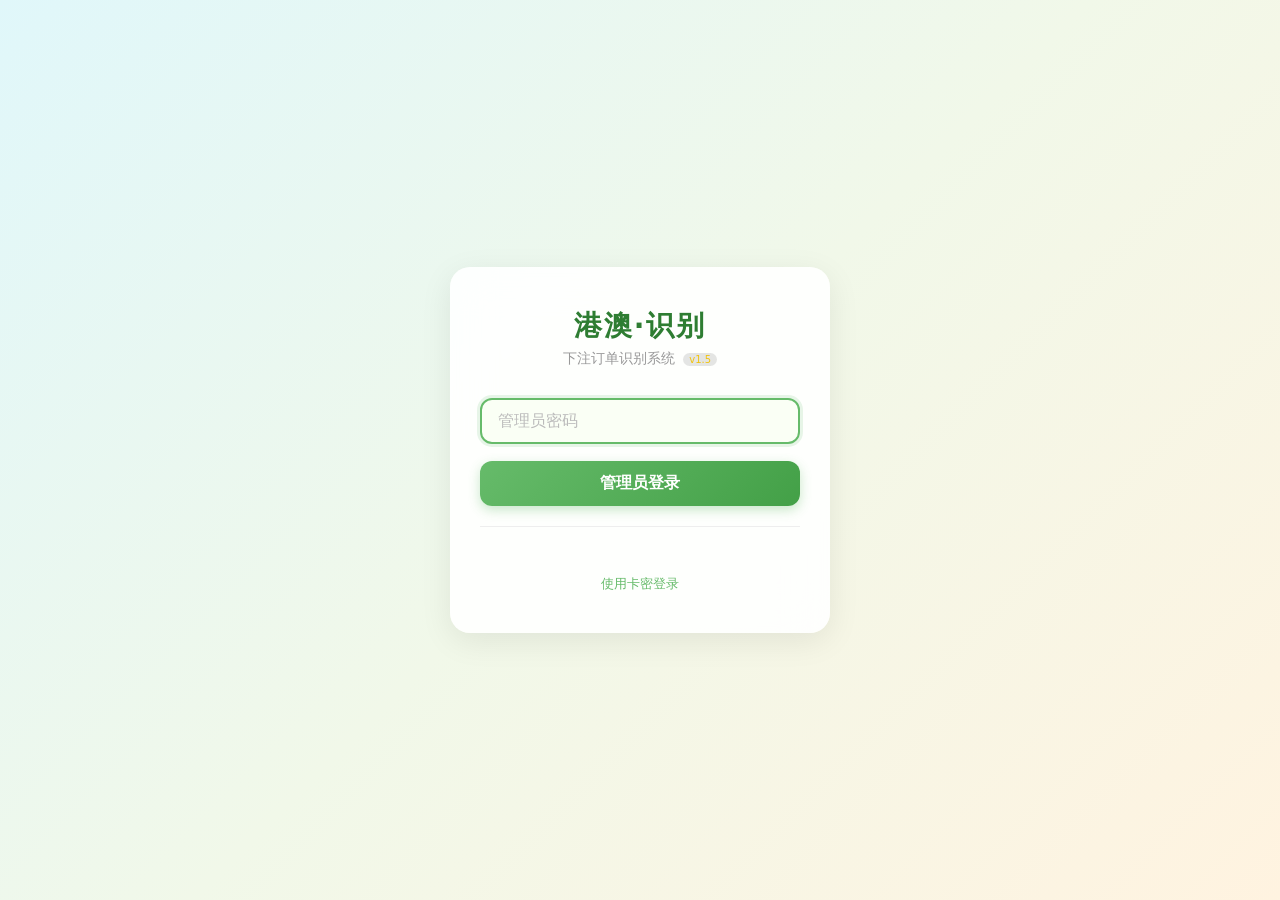
<file: index.html>
<!DOCTYPE html>
<html lang="zh-CN">
<head>
<meta charset="UTF-8">
<meta name="viewport" content="width=device-width, initial-scale=1.0, maximum-scale=1.0, user-scalable=no">
<title>港澳识别系统 - 手机版</title>
<link rel="stylesheet" href="style.css?v=1.4">
<script src="https://html2canvas.hertzen.com/dist/html2canvas.min.js"></script>
</head>
<body>
<div id="dbWarning">⚠ 数据库不可用，请检查浏览器设置或存储空间</div>
<div class="navbar" id="mainNavbar">
  <div style="display:flex; align-items:center; gap:12px;">
    <div class="navbar-title">港澳·识别</div>
    <button class="btn btn-macau region-active" id="btnMacau" onclick="switchRegion('macau')">澳门</button>
    <button class="btn btn-hongkong" id="btnHongkong" onclick="switchRegion('hongkong')">香港</button>
    <button class="btn btn-yuegang" id="btnYuegang" onclick="switchRegion('yuegang')">粤港</button>
  </div>
  <div class="navbar-actions" id="navbarActions">
    <button class="btn btn-recognize" onclick="showRecognizeModal()">识别</button>
    <button class="btn btn-reset" id="resetBtn" onclick="resetTable()">清空</button>
    <button class="btn btn-save-order" onclick="showOrderRecord()">订单记录</button>
    <button class="btn btn-primary" onclick="showReportOrderRecord()">上报数据</button>
    <button class="btn btn-primary" onclick="showLianxiaoStatsWin()">其他订单</button>
    <button class="btn btn-primary" onclick="showUserManager()">用户</button>
    <button class="btn btn-primary" onclick="showDatabase()">数据库</button>
    <button class="btn btn-primary" onclick="showReplacePreset()">替换预设</button>
    <button class="btn btn-primary" onclick="showCategoryAliases()">分类缩写</button>
    <button class="btn btn-primary" onclick="showDuiJiangWin()">兑奖</button>
    <button class="btn btn-primary" onclick="showDrawRecord()">开奖记录</button>
    <button class="btn btn-export" onclick="exportData()">导出</button>
    <button class="btn btn-import" onclick="importData()">导入</button>
    <button class="btn btn-primary" onclick="showRecycleBin()">回收站<span id="recycleCount" class="recycle-count-badge" style="display:none;">0</span></button>
    <button class="btn btn-primary" id="cardMgrBtn" style="display:none;" onclick="showCardManager()">卡密</button>
    <button class="btn btn-clear" onclick="logout()">退出</button>
  </div>
</div>
    <div class="container" id="mainContent">
  <div class="recognize-wrap">
      <!-- 下注统计大卡片：号码次数 + 生肖次数 + 上报号码金额 -->
      <div class="card" style="margin-top:0;">
        <div class="card-title">下注统计<span id="filterDateDrawInfo" style="margin-left:12px;font-size:14px;font-weight:normal;display:none;"></span><span id="liveClock"></span></div>
        <div class="freq-container">
          <div class="freq-card" style="overflow-x: auto;">
            <div class="freq-title">号码次数<div class="amount-stat-box" id="numberTotalBox" style="display:none; margin-left:8px;"><span id="numberTotalAmount">0</span></div></div>
            <table class="freq-table" id="numberFreqTable"></table>
          </div>
          <div class="freq-card">
            <div class="freq-title">生肖次数<div class="amount-stat-box" id="zodiacTotalBox" style="display:none; margin-left:8px;"><span id="zodiacTotalAmount">0</span></div></div>
            <table class="freq-table" id="zodiacFreqTable"></table>
            <div id="recentDrawNumbers" class="recent-draw-text" style="display:none;"></div>
          </div>
          <div class="freq-card" style="overflow-x: auto;">
            <div class="freq-title">上报号码金额<div class="amount-stat-box" id="reportAmountTotalBox" style="display:none; margin-left:8px;"><span id="reportAmountTotalValue">0</span></div></div>
            <table class="freq-table" id="reportAmountTable"></table>
          </div>
        </div>
      </div>

      <!-- 金额次数统计大卡片：号码金额次数 + 生肖金额次数 + 平特肖 -->
      <div class="card" style="margin-top:0;">
        <div class="card-title">金额次数统计</div>
        <div class="freq-container">
          <div class="freq-card" style="overflow-x: auto;">
            <div class="freq-title">号码金额次数 <span style="font-size:11px;font-weight:normal;margin-left:8px;">范围：<input type="number" id="numAmountMin" class="range-input" value="1" min="1"> - <input type="number" id="numAmountMax" class="range-input" value="50000" min="1"></span></div>
            <table class="freq-table" id="numberAmountFreqTable"></table>
          </div>
          <div class="freq-card">
            <div class="freq-title">生肖金额次数 <span style="font-size:11px;font-weight:normal;margin-left:8px;">范围：<input type="number" id="zodiacAmountMin" class="range-input" value="1" min="1"> - <input type="number" id="zodiacAmountMax" class="range-input" value="50000" min="1"></span></div>
            <table class="freq-table" id="zodiacAmountFreqTable"></table>
            <div id="recentZodiacStats" class="recent-draw-text" style="display:none;"></div>
          </div>
          <div class="freq-card">
            <div class="freq-title">
              <span>平特肖</span>
              <span class="amount-stat-box" id="ptAmountTotalBox" style="display:none; margin-left:4px;"><span>合计：</span><span id="ptAmountTotal">0</span></span>
              <span class="amount-stat-box" id="ptReportTotalBox" style="display:none; margin-left:4px;"><span>上报：</span><span id="ptReportTotal">0</span></span>
            </div>
            <div id="pingtexiaoTableContainer" style="overflow-x: auto;"></div>
          </div>
        </div>
      </div>

      <!-- 号码统计大卡片：号码金额 + 自定义筛选 -->
      <div class="card" style="margin-top:0;">
        <div class="card-title">号码统计</div>
        <div class="freq-container">
          <div class="freq-card number-amount-card" style="overflow-x: auto;">
            <div class="freq-title">
              号码金额
              <div class="amount-stat-box" id="directOrderTotalBox" style="display:none; margin-left:8px;"><span>号码合计：</span><span id="directOrderTotalAmount">0</span></div>
              <div class="amount-stat-box" id="directReportTotalBox" style="display:none; margin-left:8px;"><span>上报合计：</span><span id="directReportTotalAmount">0</span></div>
            </div>
            <div class="number-stats-scroll">
              <table class="freq-table" id="originalAmountTable"></table>
            </div>
          </div>
          <div class="freq-card">
            <div class="freq-title">
              <span>自定义筛选</span>
              <div style="display:flex; gap:4px; margin-top:5px; flex-wrap:wrap;">
                <input type="text" id="filterInputCardA" placeholder="条件" style="width:70px; padding:3px 6px; font-size:12px; border:1px solid #ccc; border-radius:4px;" oninput="updateCardA()">
                <input type="number" id="topNInput" placeholder="N" min="1" style="width:45px; padding:3px 6px; font-size:12px; border:1px solid #ccc; border-radius:4px;" oninput="updateCardA()">
                <button class="btn-copy" onclick="copyCardANumbers('risk')" style="padding:2px 6px; font-size:11px; min-height:auto; border-radius:20px; background:#3498db; color:#fff; border:none; cursor:pointer; white-space:nowrap;">复制风险</button>
                <button class="btn-copy" onclick="copyCardANumbers('active')" style="padding:2px 6px; font-size:11px; min-height:auto; border-radius:20px; background:#2ecc71; color:#fff; border:none; cursor:pointer;">复制活跃</button>
                <button class="btn-copy" onclick="copyCardANumbers('inactive')" style="padding:2px 6px; font-size:11px; min-height:auto; border-radius:20px; background:#e67e22; color:#fff; border:none; cursor:pointer;">复制不活跃</button>
                <button class="btn-copy" onclick="toggleZodiacRank()" style="padding:2px 6px; font-size:11px; min-height:auto; border-radius:20px; background:#9b59b6; color:#fff; border:none; cursor:pointer;">生肖排行</button>
                <button class="btn-copy" onclick="toggleSingleBet()" style="padding:2px 6px; font-size:11px; min-height:auto; border-radius:20px; background:#e91e63; color:#fff; border:none; cursor:pointer;">单挑</button>
              </div>
            </div>
            <div id="cardAContent" style="font-size:12px; line-height:1.6; word-break:break-all;"></div>
            <div id="singleBetRow" style="margin-top:6px;display:none;">
              <b>单挑：</b><span id="singleBetDisplay" style="font-size:11px;"></span>
              <button class="btn-copy" onclick="copySingleBetNums()" style="padding:2px 6px; font-size:11px; min-height:auto; border-radius:20px; background:#e91e63; color:#fff; border:none; cursor:pointer; margin-left:4px;">复制</button>
            </div>
          </div>
        </div>
      </div>

      <!-- 上报控制卡片：截断阈值 + 智能决策中心 -->
      <div class="card" style="margin-top:0;">
        <div class="card-title">上报控制</div>
        <div class="freq-container">
          <div class="freq-card">
            <div class="freq-title">
              截断阈值：<input type="number" id="reportCapInput" class="range-input" value="" placeholder="" oninput="applyReportCap()">
              <button class="btn-copy" style="padding:2px 8px; font-size:12px; min-height:auto; border-radius:20px; background:#8e44ad; color:#fff; border:none; cursor:pointer;" onclick="copyReportCapText()">复制</button>
              <button class="btn-parse" style="padding:2px 8px; font-size:12px; min-height:auto; border-radius:20px; background:#f39c12; color:#fff; border:none; cursor:pointer;" onclick="switchParseMethod()">解析</button>
              <button class="btn-copy-order" style="padding:2px 8px; font-size:12px; min-height:auto; border-radius:20px; background:#3498db; color:#fff; border:none; cursor:pointer;" onclick="copyOrderGroup()">复制订单</button>
            </div>
            <div style="display:flex; align-items:flex-start; gap:8px; flex-wrap:nowrap;">
              <div id="reportCapInfo" style="font-size:12px;color:#333;line-height:1.6; white-space:pre-wrap; word-break:break-word; flex-shrink:0;"></div>
              <span id="parseResultArea" class="parse-inline" style="flex:1; min-width:0;"></span>
            </div>
          </div>
          <!-- 智能决策中心 -->
          <div class="freq-card" id="smartDecisionCard">
            <div class="freq-title">
              🧠 智能决策中心
              <span style="font-size:11px;font-weight:normal;margin-left:8px;">期数：<input type="number" id="smartPeriodInput" class="range-input" value="" placeholder="10" min="1" style="width:50px;" onchange="renderSmartDecision()"></span>
            </div>
            <div id="smartDecisionContent" style="font-size:12px;line-height:1.6;"></div>
          </div>
        </div>
      </div>
    </div>

    <!-- 右侧风险报告区域 -->
    <div class="risk-report-area">
        <div class="card" id="riskReportCard">
          <div class="card-title">
            <div class="title-left">
              <input type="date" id="filterDate" style="padding:4px;border-radius:4px;border:1px solid #ccc;" onchange="updateTableFromRecords()">
              <button onclick="updateTableFromRecords()" style="margin-left:5px;background:none;border:none;cursor:pointer;font-size:16px;" title="强制刷新">🔄</button>
              <select id="riskReportSwitcher" style="padding:4px 8px;border-radius:4px;border:1px solid #ccc;font-size:14px;" onchange="switchRiskReport()">
                <option value="total" selected>总风险</option>
                <option value="user">用户</option>
                <option value="report">净风险</option>
              </select>
              <select id="viewUserSelect" style="padding:4px 8px;border-radius:4px;border:1px solid #ccc;font-size:14px;display:none;" onchange="updateTableFromRecords()"></select>
            </div>
            <div class="year-zodiac-area">
              <span>本年生肖：</span>
              <select id="startZodiacSelect">
                <option value="马">马</option><option value="蛇">蛇</option><option value="龙">龙</option><option value="兔">兔</option><option value="虎">虎</option><option value="牛">牛</option><option value="鼠">鼠</option><option value="猪">猪</option><option value="狗">狗</option><option value="鸡">鸡</option><option value="猴">猴</option><option value="羊">羊</option>
              </select>
              <button class="btn-screenshot" style="padding:2px 8px; font-size:12px; min-height:auto; border-radius:20px; background:#27ae60; color:#fff; border:none; cursor:pointer; margin-left:4px;" onclick="screenshotRiskCard()">截图</button>
            </div>
          </div>
          <div id="riskSection">
            <div class="summary-row">
              <div class="summary-item">总下注：<span id="totalBet">0</span></div>
              <div class="summary-item">返水%：<input type="number" id="rebateRate" class="small-input" value="4" min="0" max="100" step="0.1"></div>
              <div class="summary-item">返水：<span id="totalRebate">0</span></div>
              <div class="summary-item">倍数：<input type="number" id="multipleVal" class="small-input" value="47" min="0.1" step="0.1">
                <button class="btn-screenshot" style="padding:2px 8px; font-size:12px; min-height:auto; border-radius:20px; background:#27ae60; color:#fff; border:none; cursor:pointer;" onclick="screenshotTable('riskTable')">截图</button>
                <button class="btn-copy-nums" style="padding:2px 8px; font-size:12px; min-height:auto; border-radius:20px; background:#8e44ad; color:#fff; border:none; cursor:pointer;" onclick="copySelectedNumbers('riskTable')">复制</button>
              </div>
            </div>
            <div class="table-container">
              <table id="riskTable"><thead><tr><th>号码</th><th>下注</th><th>风险</th><th>ID</th><th>排名</th></tr></thead><tbody id="tableBody" onclick="handleTableRowClick(event)"></tbody></table>
            </div>
          </div>
          <div id="reportSection" style="display:none;">
            <div class="summary-row">
              <div class="summary-item">总下注：<span id="reportTotalBet">0</span></div>
              <div class="summary-item">返水%：<input type="number" id="reportRebateRate" class="small-input" value="4" min="0" max="100" step="0.1"></div>
              <div class="summary-item">返水：<span id="reportTotalRebate">0</span></div>
              <div class="summary-item">倍数：<input type="number" id="reportMultipleVal" class="small-input" value="47" min="0.1" step="0.1">
                <button class="btn-screenshot" style="padding:2px 8px; font-size:12px; min-height:auto; border-radius:20px; background:#27ae60; color:#fff; border:none; cursor:pointer;" onclick="screenshotTable('reportTable')">截图</button>
                <button class="btn-copy-nums" style="padding:2px 8px; font-size:12px; min-height:auto; border-radius:20px; background:#8e44ad; color:#fff; border:none; cursor:pointer;" onclick="copySelectedNumbers('reportTable')">复制</button>
              </div>
            </div>
            <div class="table-container">
              <table id="reportTable"><thead><tr><th>号码</th><th>下注</th><th>风险</th><th>ID</th><th>排名</th></tr></thead><tbody id="reportTableBody" onclick="handleTableRowClick(event)"></tbody></table>
            </div>
          </div>
        </div>
    </div>
  </div>

  <!-- 右侧存储抽屉面板 -->
  <div class="storage-drawer" id="storageDrawer">
    <div class="storage-tab" id="storageTab" onclick="toggleStorageDrawer()">存储</div>
    <div class="storage-panel" id="storagePanel">
      <button class="close-drawer" onclick="toggleStorageDrawer()">×</button>
      <p><span class="label">数据库状态：</span><span class="value" id="dbStatus" style="color:#27ae60;">正常</span></p>
      <p><span class="label">今日数量：</span><span class="value" id="todayOrderCount">0</span></p>
      <p><span class="label">订单数量：</span><span class="value" id="orderCount">0</span></p>
      <p><span class="label">已用空间：</span><span class="value" id="usedSpace">0 MB</span></p>
      <p><span class="label">剩余空间：</span><span class="value" id="freeSpace">50 MB</span></p>
      <hr style="margin:8px 0;border-color:#eee;">
      <p style="cursor:pointer;" onclick="showOperationLog()"><span class="label">📋 操作日志：</span><span class="value" id="logCount">0</span></p>
      <p style="cursor:pointer;color:#e74c3c;" onclick="clearOperationLog()"><span class="label">🧹 清除日志</span></p>
    </div>
  </div>
</div>
    <div class="database-modal" id="databaseModal" style="display:none;">
  <div class="database-modal-box" id="databaseModalBox">
    <div class="database-modal-header" id="databaseModalHeader"><h3>📊 号码数据库</h3><div class="window-controls"><button onclick="maximizeWindow('databaseModalBox')" title="最大化">🗖</button><button class="close-database-btn" onclick="hideDatabase()">×</button></div></div>
    <div class="database-modal-body" id="databaseModalContent">
      <!-- 动态填充 -->
    </div>
  </div>
</div>

<script src="config.js"></script>
<script src="dictionary.js"></script>
<script src="utils.js"></script>
<script src="db.js"></script>
<script src="auth.js"></script>
<script src="parser.js"></script>
<script src="ui.js"></script>
<script src="analytics.js"></script>
<script src="main.js"></script>
</body>
</html>
</file>
<file: style.css>
* {margin:0;padding:0;box-sizing:border-box;font-family:"Microsoft YaHei",sans-serif;}
body {background:#f5f7fa;font-size:14px;line-height:1.4;overflow-x:hidden;position:relative;}

/* ===== 笔记本压缩布局 (769px - 1100px) ===== */
@media screen and (min-width: 769px) and (max-width: 1100px) {
    .container {padding:8px !important;gap:8px !important;}
    .recognize-wrap {min-width:0 !important;}
    .risk-report-area {flex:0 1 340px !important;min-width:260px !important;}
    .summary-row {gap:4px !important;}
    .summary-item {font-size:11px !important;padding:4px 6px !important;}
    .btn {padding:6px 8px !important;font-size:12px !important;min-height:28px !important;}
    .card {padding:10px !important;}
    .card-title {font-size:14px !important;margin-bottom:8px !important;}
    .freq-container {gap:8px !important;}
    .freq-card {
        padding:6px !important;
        min-width:120px !important;
        overflow-x: auto !important;
        -webkit-overflow-scrolling: touch !important;
    }
    .freq-title {font-size:11px !important;}
    .freq-table {font-size:10px !important;}

    /* 右侧风险表格全面压缩 */
    #riskTable, #reportTable {font-size:9px !important;}
    #riskTable th,#riskTable td,#reportTable th,#reportTable td {
        padding:2px 1px !important;
        font-size:9px !important;
    }
    #riskTable th:nth-child(1),#riskTable td:nth-child(1),
    #reportTable th:nth-child(1),#reportTable td:nth-child(1) {
        width:44px !important;
    }
    #riskTable th:nth-child(2),#riskTable td:nth-child(2),
    #reportTable th:nth-child(2),#reportTable td:nth-child(2) {
        width:36px !important;
    }
    #riskTable th:nth-child(3),#riskTable td:nth-child(3),
    #reportTable th:nth-child(3),#reportTable td:nth-child(3) {
        width:36px !important;
    }
    #riskTable th:nth-child(4),#riskTable td:nth-child(4),
    #reportTable th:nth-child(4),#reportTable td:nth-child(4) {
        width:38px !important;
    }
    #riskTable th:nth-child(5),#riskTable td:nth-child(5),
    #reportTable th:nth-child(5),#reportTable td:nth-child(5) {
        width:28px !important;
    }

    .order-input-container {min-height:220px !important;}
    .source-order-input {font-size:12px !important;padding:6px !important;}
    .result-content {font-size:12px !important;padding:6px !important;}
    .btn-group {gap:4px !important;}
    .category-btn {padding:4px 2px !important;font-size:10px !important;min-height:28px !important;}
    .config-input {height:18px !important;font-size:10px !important;}
    .config-label {width:36px !important;font-size:10px !important;}
    .summary-item .small-input {width:40px !important;}
    .range-input {width:36px !important;}
    .draw-number-input-plain {width:20px !important;font-size:12px !important;}
    .draw-zodiac-plain {font-size:10px !important;}
    .database-modal-box {max-width:95% !important;}
    #originalAmountTable {font-size:10px !important;}
    #originalAmountTable th,#originalAmountTable td {padding:3px 1px !important;font-size:10px !important;}
    .cat-insert-text {font-size:10px !important;}
    .freq-card .freq-title .btn {padding:2px 4px !important;font-size:9px !important;}
    .recognize-card .btn-group {gap:3px !important;}
    .recognize-card .btn-group .btn {font-size:9px !important;padding:3px 2px !important;min-height:24px !important;}
    .btn-sm {padding:3px 4px !important;font-size:9px !important;min-height:22px !important;}

    /* 平板导航栏：换行，不要滚动条 */
    .navbar {
        padding: 8px 10px !important;
        flex-wrap: wrap !important;
        gap: 6px !important;
    }
    .navbar > div:first-child {
        width: 100% !important;
        justify-content: center !important;
        margin-bottom: 2px !important;
    }
    .navbar-title {
        font-size: 16px !important;
    }
    .navbar-actions {
        flex-wrap: wrap !important;
        gap: 4px !important;
        overflow-x: visible !important;
    }
    .navbar-actions .btn {
        padding: 5px 8px !important;
        font-size: 11px !important;
        min-height: 26px !important;
        white-space: nowrap !important;
        flex-shrink: 0 !important;
    }
    .btn-macau, .btn-hongkong, .btn-yuegang {
        padding: 5px 8px !important;
        font-size: 11px !important;
        min-height: 26px !important;
    }

    /* 大表格容器允许横向滚动 */
    .number-stats-scroll {
        overflow-x: auto !important;
        -webkit-overflow-scrolling: touch !important;
    }

    /* 多列表格：固定布局 + 最小列宽 + 表头允许换行 */
    #numberFreqTable,
    #numberAmountFreqTable,
    #reportAmountTable,
    #originalAmountTable {
        table-layout: fixed !important;
        width: 100% !important;
        font-size: 9px !important;
    }
    #numberFreqTable th,
    #numberAmountFreqTable th,
    #reportAmountTable th,
    #originalAmountTable th {
        width: auto !important;
        min-width: 24px !important;
        padding: 1px 2px !important;
        white-space: normal !important;
        word-break: break-all !important;
    }
    #numberFreqTable td,
    #numberAmountFreqTable td,
    #reportAmountTable td,
    #originalAmountTable td {
        width: auto !important;
        min-width: 24px !important;
        padding: 1px 2px !important;
        white-space: normal !important;
        word-break: break-all !important;
    }

    /* 平特肖容器也允许滚动 */
    #pingtexiaoTableContainer {
        overflow-x: auto !important;
        -webkit-overflow-scrolling: touch !important;
    }
}

/* ===== 桌面端小窗口兜底：允许横向滚动（769px - 900px） ===== */
@media screen and (min-width: 769px) and (max-width: 900px) {
    .container {overflow-x:auto !important;-webkit-overflow-scrolling:touch !important;}
    .recognize-wrap {min-width:480px !important;}
    .risk-report-area {flex:0 0 320px !important;min-width:260px !important;}
    .table-container {overflow-x:visible !important;}
    #riskTable, #reportTable {min-width:600px !important;}
}

/* ===== 手机端布局 (0 - 768px) ===== */
@media screen and (max-width: 768px) {
    .container {flex-direction:column!important;padding:10px!important;gap:10px!important;}
    .recognize-wrap {width:100%!important;order:1;}
    .risk-report-area {width:100%!important;position:relative!important;top:auto!important;flex:none!important;order:2;margin-top:0!important;}
    .summary-row {display:flex!important;flex-wrap:wrap!important;justify-content:space-between!important;gap:5px!important;}
    .summary-item {width:48%!important;margin-bottom:0!important;font-size:12px!important;padding:6px 8px!important;}
    .summary-item label {display:block!important;text-align:left!important;margin-bottom:2px!important;}
    .order-input-container {flex-direction:column!important;min-height:auto!important;height:auto!important;}
    .input-column,.result-column {width:100%!important;}
    .result-column {border-top:1px solid #ddd!important;}
    .source-order-input {height:150px!important;}
    .result-content {height:150px!important;}
    .btn-group {display:grid!important;grid-template-columns:repeat(auto-fill,minmax(60px,1fr))!important;gap:4px!important;}
    .category-btn {padding:4px 2px!important;font-size:11px!important;min-height:30px!important;}
    .table-container {overflow-x:auto!important;-webkit-overflow-scrolling:touch!important;margin-left:-10px!important;margin-right:-10px!important;padding:0 10px!important;}
    #riskTable, #reportTable {min-width:100%!important;width:100%!important;font-size:11px!important;}
    #riskTable th,#riskTable td,#reportTable th,#reportTable td {padding:6px 3px!important;font-size:11px!important;white-space:nowrap!important;}
    #riskTable th:nth-child(1),#riskTable td:nth-child(1),#reportTable th:nth-child(1),#reportTable td:nth-child(1) {width:60px!important;}
    #riskTable th:nth-child(2),#riskTable td:nth-child(2),#reportTable th:nth-child(2),#reportTable td:nth-child(2) {width:65px!important;text-align:center!important;}
    #riskTable th:nth-child(3),#riskTable td:nth-child(3),#reportTable th:nth-child(3),#reportTable td:nth-child(3) {width:65px!important;text-align:center!important;}
    #riskTable th:nth-child(4),#riskTable td:nth-child(4),#reportTable th:nth-child(4),#reportTable td:nth-child(4) {width:50px!important;text-align:center!important;}
    #riskTable th:nth-child(5),#riskTable td:nth-child(5),#reportTable th:nth-child(5),#reportTable td:nth-child(5) {width:50px!important;text-align:center!important;}
    .data-config-card {padding:8px!important;order:3;}
    .config-section-title {font-size:12px!important;}
    .config-label {width:40px!important;font-size:11px!important;}
    .config-input {height:20px!important;font-size:11px!important;}
    .extra-input-group {flex-direction:column!important;gap:6px!important;}
    .extra-long-input,.extra-short-input {width:100%!important;}
    /* 手机端导航栏：两行显示 */
    .navbar {padding:8px 10px!important;flex-wrap:wrap!important;gap:4px!important;}
    .navbar > div:first-child {width:100%!important;justify-content:center!important;margin-bottom:2px!important;}
    .navbar-title {font-size:16px!important;margin-bottom:0!important;width:auto!important;text-align:center!important;}
    .navbar-actions {width:100%!important;justify-content:center!important;flex-wrap:wrap!important;gap:4px!important;}
    .btn {padding:6px 8px!important;font-size:12px!important;min-height:32px!important;flex:none!important;min-width:auto!important;}
    .btn-sm {padding:4px 6px!important;font-size:10px!important;min-height:24px!important;flex:none!important;min-width:auto!important;}
    .btn-macau, .btn-hongkong, .btn-yuegang {padding:4px 10px!important;font-size:12px!important;min-height:28px!important;flex:none!important;min-width:auto!important;}
    .floating-window {width:95%!important;min-width:300px!important;}
    .modal-header {padding:8px 10px!important;}
    .modal-body {padding:8px!important;}
    .order-item {padding:4px 6px!important;flex-wrap:nowrap!important;align-items:center!important;}
    .order-item .order-del,
    .order-item .order-copy {flex-shrink:0!important;margin-left:4px!important;white-space:nowrap!important;}
    .order-content {font-size:11px!important;line-height:1.2!important;max-height:none!important;overflow:visible!important;}
    .storage-info {bottom:10px!important;right:10px!important;font-size:10px!important;padding:6px 8px!important;max-width:160px!important;background:none!important;}
    .database-modal {padding:10px!important;}
    .database-modal-box {width:100%!important;max-height:90vh!important;background:#fff!important;backdrop-filter:none!important;border:1px solid #ddd!important;}
    .database-modal-body {padding:10px!important;max-height:70vh!important;}
    .freq-container {flex-direction:column!important;gap:10px!important;}
    .freq-card {width:100%!important;}
    .number-amount-card {flex: 1 !important;}
    #originalAmountTable {min-width:100%!important;font-size:11px!important;}
    #originalAmountTable th,#originalAmountTable td {padding:4px 2px!important;font-size:11px!important;white-space:nowrap!important;}
    #originalAmountTable th:nth-child(1),#originalAmountTable td:nth-child(1){width:40px!important;}
    #originalAmountTable th:nth-child(2),#originalAmountTable td:nth-child(2){width:38px!important;}
    #originalAmountTable th:nth-child(3),#originalAmountTable td:nth-child(3){width:44px!important;}
    #originalAmountTable th:nth-child(4),#originalAmountTable td:nth-child(4){width:44px!important;}
    .number-stats-scroll{overflow-x:auto!important;-webkit-overflow-scrolling:touch!important;}
    .floating-window[data-maximized="true"] {width:100vw!important;left:0!important;right:0!important;}
    .cat-insert-text {
        font-size:11px!important;
        color:#3498db!important;
        cursor:pointer!important;
        display:inline-block!important;
        padding:2px 4px!important;
        margin:1px 3px!important;
        background:none!important;
        border-radius:0!important;
    }
    .cat-insert-text:hover{text-decoration:underline!important;color:#2980b9!important;}
    .freq-card .freq-title .btn {padding:2px 6px!important;font-size:10px!important;min-height:auto!important;}
    .recognize-card .card-title {flex-wrap:wrap!important;}
    .recognize-card .card-title .btn-prefix,
    .recognize-card .card-title .btn-amount-prefix,
    .recognize-card .card-title .btn-amount-prefix2 {flex:none!important;white-space:nowrap!important;}
    .recognize-card .card-title .btn-prefix {width:40px!important;font-size:10px!important;padding:4px 2px!important;}
    .recognize-card .card-title .btn-amount-prefix {width:52px!important;font-size:10px!important;padding:4px 2px!important;}
    .recognize-card .card-title .btn-amount-prefix2 {width:52px!important;font-size:10px!important;padding:4px 2px!important;}
    /* 手机端识别弹窗按钮：两行显示 */
    .recognize-card .btn-group {display:grid!important;grid-template-columns:repeat(2,1fr)!important;gap:3px!important;}
    .recognize-card .btn-group .btn {flex:none!important;width:auto!important;white-space:nowrap!important;font-size:10px!important;padding:4px 2px!important;min-height:28px!important;overflow:hidden!important;text-overflow:ellipsis!important;}
    #lianxiaoStatsContainer {display:grid!important;grid-template-columns:repeat(auto-fill,minmax(max-content,1fr))!important;gap:8px!important;column-count:auto!important;}
    #lianxiaoStatsContainer .freq-card {width:100%!important;max-width:100%!important;box-sizing:border-box!important;}
    #lianxiaoStatsContainer table {min-width:auto!important;width:auto!important;table-layout:auto!important;}
    #lianxiaoStatsContainer th,#lianxiaoStatsContainer td {white-space:nowrap!important;font-size:10px!important;padding:1px 2px!important;}
    .cat-shortcuts-container { display: none !important; }
    /* 手机端窗口自动隐藏：点击遮罩关闭 */
    .floating-window-overlay { display: block !important; }
}

select {padding:4px 24px 4px 8px!important;border:1px solid #ccc!important;border-radius:0!important;font-size:13px!important;background:#fff url("data:image/svg+xml,%3Csvg xmlns='http://www.w3.org/2000/svg' width='12' height='12' viewBox='0 0 12 12'%3E%3Cpath fill='%23333' d='M6 8L1 3h10z'/%3E%3C/svg%3E") no-repeat right 8px center!important;-webkit-appearance:none!important;-moz-appearance:none!important;appearance:none!important;cursor:pointer;margin:0;vertical-align:middle;}
input[type="number"]::-webkit-inner-spin-button,input[type="number"]::-webkit-outer-spin-button{-webkit-appearance:none;margin:0;}
input[type="number"]{-moz-appearance:textfield;}

/* ===== 导航栏 - 实心深色背景，无圆角 ===== */
.navbar{
  background:#1a252f;
  padding:10px 20px;
  display:flex;
  justify-content:space-between;
  align-items:center;
  box-shadow:0 2px 6px rgba(0,0,0,0.2);
  flex-wrap:wrap;
  border-radius:0;
  position:relative;
  overflow:visible;
}
.navbar::after {
  content: '';
  position: absolute;
  bottom: 0;
  left: 0;
  width: 100%;
  height: 2px;
  background: linear-gradient(90deg, transparent, #e74c3c, transparent);
  background-size: 200% 100%;
  animation: navbarGlow 3s linear infinite;
}
body[data-region="hongkong"] .navbar::after {
  background: linear-gradient(90deg, transparent, #3498db, transparent);
  background-size: 200% 100%;
}
body[data-region="yuegang"] .navbar::after {
  background: linear-gradient(90deg, transparent, #27ae60, transparent);
  background-size: 200% 100%;
}
@keyframes navbarGlow {
  0%   { background-position: 200% 0; }
  100% { background-position: -200% 0; }
}
.navbar-title{color:#ecf0f1;font-size:22px;font-weight:bold;letter-spacing:1px;text-shadow:0 1px 2px rgba(0,0,0,0.3);}
.version-badge{display:inline-block;font-size:10px;font-weight:400;color:#f1c40f;background:rgba(0,0,0,0.3);padding:1px 6px;border-radius:8px;margin-left:4px;vertical-align:middle;letter-spacing:0;}
.navbar-actions{display:flex;gap:8px;flex-wrap:wrap;}
.navbar-actions .btn{background:rgba(255,255,255,0.12);color:#ecf0f1;border:none;border-radius:0;padding:7px 14px;font-weight:600;letter-spacing:0.5px;box-shadow:1px 1px 3px rgba(0,0,0,0.3);transition:background 0.2s,box-shadow 0.1s,transform 0.1s;}
.navbar-actions .btn:hover{background:rgba(255,255,255,0.22);color:#fff;box-shadow:1px 2px 4px rgba(0,0,0,0.35);}
.navbar-actions .btn:active{box-shadow:inset 0 1px 2px rgba(0,0,0,0.4);transform:translateY(2px);}
.btn-macau{background:#c0392b!important;border-color:#e74c3c!important;color:#fff!important;font-weight:600;letter-spacing:0.5px;padding:4px 12px!important;font-size:13px!important;min-height:28px!important;box-shadow:0 2px 8px rgba(192,57,43,0.4);}
.btn-macau.region-active{background:#e74c3c!important;box-shadow:0 0 12px rgba(231,76,60,0.7);border-color:#f1948a!important;}
.btn-hongkong{background:#2471a3!important;border-color:#2e86c1!important;color:#fff!important;font-weight:600;letter-spacing:0.5px;padding:4px 12px!important;font-size:13px!important;min-height:28px!important;box-shadow:0 2px 8px rgba(36,113,163,0.4);}
.btn-hongkong.region-active{background:#2e86c1!important;box-shadow:0 0 12px rgba(46,134,193,0.7);border-color:#7fb3d8!important;}
.btn-yuegang{background:#27ae60!important;border-color:#2ecc71!important;color:#fff!important;font-weight:600;letter-spacing:0.5px;padding:4px 12px!important;font-size:13px!important;min-height:28px!important;box-shadow:0 2px 8px rgba(39,174,96,0.4);}
.btn-yuegang.region-active{background:#2ecc71!important;box-shadow:0 0 12px rgba(46,204,113,0.7);border-color:#58d68d!important;}

@keyframes breathe {
    from { opacity: 0.15; }
    to   { opacity: 1; }
}

.btn-recognize{background:#27ae60!important;border-color:#2ecc71!important;color:#fff!important;}
.btn-recognize:hover{background:#2ecc71!important;}
.container{width:100%;margin:0;padding:10px 10px;display:flex;flex-direction:row;gap:15px;align-items:flex-start;}
.recognize-wrap{flex:1;min-width:0;display:flex;flex-direction:column;gap:15px;}
.risk-report-area{flex:0 0 420px;position:relative;top:auto;}

/* ===== 卡片 - 实心背景，无大圆角，无悬停上浮 ===== */
.card{background:#fff;border:1px solid #ddd;border-radius:6px;padding:15px;box-shadow:0 1px 4px rgba(0,0,0,0.06);position:relative;}
.card:hover{transform:none;box-shadow:0 1px 4px rgba(0,0,0,0.06);}

.card::after {
    content: '';
    position: absolute;
    inset: 0;
    border-radius: inherit;
    pointer-events: none;
    border: 2px solid #ccc;
    animation: breathe 2s ease-in-out infinite alternate;
}
body[data-region="macau"] .card::after { border-color: #e74c3c; }
body[data-region="hongkong"] .card::after { border-color: #3498db; }
body[data-region="yuegang"] .card::after { border-color: #27ae60; }

.floating-window .card::after { content: none; }

/* ===== 浮动窗口 - 实心背景，无毛玻璃，无大圆角 ===== */
.floating-window {
    position:fixed;
    background:#fff;
    backdrop-filter:none;
    border-radius:6px;
    box-shadow:0 4px 12px rgba(0,0,0,0.2);
    border:1px solid #ddd;
    display:flex;
    flex-direction:column;
    resize:none;
    overflow:hidden;
    min-width:400px;
    min-height:300px;
    z-index:2000;
}
/* ===== Resize 句柄（在窗口内部，避免被 overflow:hidden 裁剪） ===== */
.resize-handle { position:absolute; z-index:100; }
.resize-n { top:0; left:8px; right:8px; height:5px; cursor:ns-resize; }
.resize-s { bottom:0; left:8px; right:8px; height:5px; cursor:ns-resize; }
.resize-e { right:0; top:8px; bottom:8px; width:5px; cursor:ew-resize; }
.resize-w { left:0; top:8px; bottom:8px; width:5px; cursor:ew-resize; }
.resize-ne { top:0; right:0; width:12px; height:12px; cursor:nesw-resize; }
.resize-nw { top:0; left:0; width:12px; height:12px; cursor:nwse-resize; }
.resize-se { bottom:0; right:0; width:12px; height:12px; cursor:nwse-resize; }
.resize-sw { bottom:0; left:0; width:12px; height:12px; cursor:nesw-resize; }
.floating-window::after {
    content: '';
    position: absolute;
    inset: 0;
    border-radius: inherit;
    pointer-events: none;
    border: 2px solid #ccc;
    animation: breathe 2s ease-in-out infinite alternate;
}
body[data-region="macau"] .floating-window::after { border-color: #e74c3c; }
body[data-region="hongkong"] .floating-window::after { border-color: #3498db; }
body[data-region="yuegang"] .floating-window::after { border-color: #27ae60; }

.card-title{font-size:16px;font-weight:bold;color:#333;margin-bottom:12px;padding:10px 12px 8px;border-bottom:2px solid #e0e0e0;display:flex;align-items:center;flex-wrap:wrap;gap:6px;background-color:#e3f2fd;border-radius:0;}
#liveClock {
    font-size:14px;
    font-weight:bold;
    color:#e74c3c;
    margin-left:auto;
    white-space:nowrap;
    letter-spacing:0.5px;
    word-spacing:3px;
}
#maxLossDisplay {
    font-size:12px;
    font-weight:bold;
    color:#e74c3c;
    margin-left:6px;
    white-space:nowrap;
    display:none;
}
#lianxiaoStatsContainer {display:grid!important;grid-template-columns:repeat(4,minmax(max-content,1fr))!important;gap:10px!important;column-count:auto!important;}
#lianxiaoStatsContainer .freq-card {width:100%!important;max-width:100%!important;box-sizing:border-box!important;overflow:hidden!important;}
#lianxiaoStatsContainer table {min-width:auto!important;width:auto!important;table-layout:auto!important;}
#lianxiaoStatsContainer th,#lianxiaoStatsContainer td {white-space:nowrap!important;font-size:12px!important;padding:2px 4px!important;}

.duijiang-table {width:100%;border-collapse:collapse;font-size:12px;margin-top:6px;}
.duijiang-table th {background:#f0f0f0;font-weight:bold;color:#1a1a2e;padding:6px 8px;border:1px solid #ddd;white-space:nowrap;text-align:center;}
.duijiang-table td {border:1px solid #ddd;padding:5px 8px;text-align:center;white-space:nowrap;}
.duijiang-table .summary-row td {font-weight:normal;background:#f8f9fa;border-top:none;}
.duijiang-section-title {font-size:14px;font-weight:bold;color:#1a1a2e;margin:10px 0 4px 0;padding:4px 8px;background:#eaf2f8;border-radius:0;}

.year-zodiac-area{display:flex;align-items:center;gap:6px;font-size:13px;font-weight:normal;}
.year-zodiac-area select{padding:3px 6px;border-radius:0;border:1px solid #ccc;font-size:13px;background:#fff;}
.summary-row{display:flex;justify-content:space-between;align-items:center;margin-bottom:10px;font-size:14px;font-weight:bold;color:#222;gap:6px;flex-wrap:wrap;}
.summary-item{padding:5px 8px;background:#f8f9fa;border-radius:0;border:1px solid #eee;display:flex;align-items:center;gap:5px;}
input[type="number"].small-input{width:50px;padding:3px 5px;border:1px solid #ddd;border-radius:0;text-align:center;font-size:12px;}

/* ===== 按钮方案C：无圆角、无凸起边框、微立体阴影、按下下沉 ===== */
.btn{padding:8px 12px;border:none;border-radius:0;cursor:pointer;font-size:14px;font-weight:bold;min-height:36px;text-align:center;flex:none;box-shadow:1px 2px 3px rgba(0,0,0,0.12);transition:box-shadow 0.1s,transform 0.1s;background:#ecf0f1;color:#333;}
.btn:hover{box-shadow:2px 3px 5px rgba(0,0,0,0.18);}
.btn:active{box-shadow:inset 0 1px 2px rgba(0,0,0,0.25),0 0 1px rgba(0,0,0,0.1);transform:translateY(2px);}
.btn-sm{padding:4px 6px!important;font-size:10px!important;min-height:24px!important;flex:none!important;min-width:auto!important;}
.btn-paste{background:#2ecc71;color:white;}
.btn-save-order{background:#f39c12;color:white;}
.btn-report{background:#e67e22;color:white;}
.btn-clear{background:#95a5a6;color:white;}
.btn-cancel{background:#9b59b6;color:white;padding:4px 6px;font-size:10px;min-height:24px;}
.btn-prefix{background:#3498db;color:white;padding:6px 10px;font-size:12px;min-height:30px;}
.btn-amount-prefix{background:#e67e22;color:white;padding:6px 10px;font-size:12px;min-height:30px;}
.btn-amount-prefix2{background:#8e44ad;color:white;padding:6px 10px;font-size:12px;min-height:30px;}
.btn-remove-sep{background:#7f8c8d;color:white;padding:4px 6px;font-size:10px;min-height:24px;}
.btn-replace-sep{background:#8e44ad;color:white;padding:4px 6px;font-size:10px;min-height:24px;}
.btn-mark{padding:4px 6px;font-size:10px;min-height:24px;}

/* ===== 按钮布局：全部按内容定宽不拉伸 ===== */
.recognize-card .btn-group{margin-top:12px;display:flex;flex-direction:row;gap:6px;flex-wrap:wrap;}
.recognize-card .btn-group .btn{flex:none;width:auto;}
.btn-group{margin-top:12px;display:flex;flex-direction:column;gap:8px;}
@media(min-width:500px){.btn-group{flex-direction:row;flex-wrap:wrap;gap:6px;}}
.category-card .btn-group{margin-top:0;display:grid;grid-template-columns:repeat(auto-fit,minmax(70px,1fr));gap:6px;}
.category-btn{padding:6px 4px;border:none;border-radius:0;cursor:pointer;font-size:12px;min-height:34px;text-align:center;background:#e9ecef;color:#333;box-shadow:1px 1px 2px rgba(0,0,0,0.08);}
.category-btn:hover{background:#dee2e6;transform:translateY(-1px);box-shadow:1px 2px 3px rgba(0,0,0,0.12);}
.category-btn:active{transform:translateY(1px);box-shadow:inset 0 1px 2px rgba(0,0,0,0.15);}
.category-btn.active{background:#e74c3c!important;color:#fff!important;}
.data-config-card{padding:10px!important;}
.config-section{margin-bottom:8px;}
.config-section-title{font-size:13px;margin-bottom:5px;padding-left:4px;}
.config-item{display:flex;align-items:center;margin-bottom:2px;padding:2px 0;border:none;}
.config-label{width:50px;font-size:12px;font-weight:bold;text-align:right;padding-right:4px;}
.config-label.long-label{width:70px;}
.config-colon{width:6px;font-size:12px;}
.config-input{flex:1;height:22px;padding:2px 5px;font-size:12px;border:1px solid #ccc;border-radius:0;}
.data-config-actions{margin-top:8px;display:flex;justify-content:flex-end;gap:5px;flex-wrap:wrap;}
.config-btn{padding:5px 10px;font-size:12px;border-radius:0;cursor:pointer;box-shadow:1px 1px 2px rgba(0,0,0,0.1);}
.config-btn:hover{transform:translateY(-1px);box-shadow:1px 2px 3px rgba(0,0,0,0.12);}
.config-btn:active{transform:translateY(1px);box-shadow:inset 0 1px 2px rgba(0,0,0,0.1);}
.table-container{width:100%;overflow-x:auto;}
table{width:100%;border-collapse:collapse;margin-top:8px;font-size:12px;}
th{background:#f0f0f0;font-weight:bold;color:#1a1a2e;padding:5px 6px;border:1px solid #ddd;white-space:nowrap;}
td{border:1px solid #ddd;padding:5px 6px;text-align:center;white-space:nowrap;}
.red-text{color:#ff0000!important;font-weight:bold;}
.blue-text{color:#0000ff!important;font-weight:bold;}
.green-text{color:#008000!important;font-weight:bold;}
#riskTable th:nth-child(5),#riskTable td:nth-child(5),#reportTable th:nth-child(5),#reportTable td:nth-child(5){width:50px;text-align:center;}
tr.selected-row{background-color:#dceeff!important;font-weight:bold;box-shadow:inset 0 0 5px rgba(52,152,219,0.5);}

/* ===== 浮动窗口头部 - 实心深色背景，无圆角 ===== */
.floating-window .modal-header{padding:10px 15px;background:#1a1a2e;color:#fff;display:flex;justify-content:space-between;align-items:center;cursor:move;user-select:none;border-radius:0;}
.floating-window .modal-body{padding:15px;overflow-y:auto;flex:1;}
.floating-window .modal-footer{padding:10px 15px;background:#f5f7fa;display:flex;gap:8px;justify-content:flex-end;border-radius:0;}
.window-controls{display:flex;gap:5px;margin-left:auto;}
.window-controls button{background:rgba(255,255,255,0.2);border:none;color:#fff;width:28px;height:28px;border-radius:0;cursor:pointer;font-size:14px;display:flex;align-items:center;justify-content:center;}
.window-controls button:hover{background:rgba(255,255,255,0.4);}

/* ===== 弹窗/对话框 - 实心背景，无毛玻璃，无大圆角 ===== */
.custom-dialog-overlay{position:fixed;top:0;left:0;width:100%;height:100%;background:rgba(0,0,0,0.5);display:flex;align-items:center;justify-content:center;z-index:9999;animation:fadeIn 0.2s ease;}
.custom-dialog-box{background:#fff;backdrop-filter:none;border-radius:6px;padding:25px 20px 20px;width:90%;max-width:400px;box-shadow:0 4px 12px rgba(0,0,0,0.2);border:1px solid #ddd;text-align:center;animation:slideDown 0.25s ease;}
.custom-dialog-title{font-size:18px;font-weight:bold;margin-bottom:15px;color:#1a1a2e;}
.custom-dialog-message{font-size:15px;color:#333;margin-bottom:20px;line-height:1.5;}
.custom-dialog-input{width:100%;padding:10px;border:1px solid #ccc;border-radius:0;font-size:16px;margin-bottom:20px;outline:none;background:#fff;}
.custom-dialog-buttons{display:flex;gap:10px;justify-content:center;}
.custom-dialog-btn{padding:10px 25px;border:none;border-radius:0;font-size:16px;font-weight:bold;cursor:pointer;min-width:80px;box-shadow:1px 2px 3px rgba(0,0,0,0.12);}
.custom-dialog-btn.confirm{background:#3498db;color:#fff;}
.custom-dialog-btn.confirm:hover{background:#2980b9;}
.custom-dialog-btn.cancel{background:#bdc3c7;color:#fff;}
.custom-dialog-btn.cancel:hover{background:#95a5a6;}
.amount-stat-box{display:inline-flex;align-items:center;gap:4px;padding:2px 8px;background:#fff3cd;border:1px solid #ffc107;border-radius:0;font-size:12px;font-weight:bold;color:#333;margin-left:6px;white-space:nowrap;}
.amount-stat-box span:first-child{color:#e67e22;}
.amount-stat-box span:last-child{color:#d35400;}
.replace-preset-item{display:flex;align-items:center;gap:6px;padding:4px 0;border-bottom:1px solid #eee;}
.replace-preset-item span{flex:1;font-size:13px;}
.highlight-number{color:red;font-weight:bold;}
.toast-message{position:fixed;top:20px;left:50%;transform:translateX(-50%);background:rgba(0,0,0,0.75);color:#fff;padding:10px 24px;border-radius:0;font-size:14px;z-index:99999;opacity:0;transition:opacity 0.3s;pointer-events:none;}
.toast-message.show{opacity:1;}
/* 登录样式已移至 login.html */
.order-input-container{display:flex;width:100%;min-height:280px;height:auto;border:1px solid #ddd;}
.input-column,.result-column{flex:1;display:flex;flex-direction:column;}
.box-label{font-size:12px;color:#666;padding:3px 8px;background:#fafafa;border-bottom:1px solid #eee;}
.source-order-input{flex:1;border:none;border-right:1px solid #ddd;padding:8px;resize:none;font-size:13px;outline:none;}
.result-area-new{flex:1;}
.result-content{width:100%;height:100%;border:none;padding:8px;resize:none;font-size:13px;outline:none;overflow-y:auto;}

#dbWarning{display:none;background:#e74c3c;color:#fff;text-align:center;padding:8px;font-size:14px;font-weight:bold;position:sticky;top:0;z-index:9999;}

.storage-drawer{position:fixed;right:0;bottom:20px;z-index:1500;display:flex;align-items:flex-end;}
.storage-tab{background:transparent;color:#3498db;writing-mode:vertical-rl;padding:10px 6px;border-radius:0;cursor:pointer;font-size:13px;letter-spacing:2px;box-shadow:0 2px 8px rgba(0,0,0,0.15);}
.storage-tab:hover{background:transparent;}
.storage-panel{display:none;background:#fff;backdrop-filter:none;border:1px solid #eee;border-radius:0;padding:12px 16px;width:170px;box-shadow:-2px 2px 12px rgba(0,0,0,0.1);font-size:12px;color:#333;position:relative;}
.storage-panel.show{display:block;}
.storage-panel p{margin:4px 0;display:flex;justify-content:space-between;}
.storage-panel .label{color:#000;}
.storage-panel .value{font-weight:bold;color:red;}
.storage-panel .close-drawer{position:absolute;top:5px;right:5px;background:none;border:none;font-size:14px;cursor:pointer;color:#666;}

#riskTable tr, #reportTable tr { user-select: none; -webkit-user-select: none; -webkit-touch-callout: none; }

.hot-item{background:#ffe0e0;font-weight:bold;display:inline-block;padding:1px 4px;border-radius:0;margin:1px;cursor:pointer;}
.cold-item{background:#e0e8ff;font-weight:bold;display:inline-block;padding:1px 4px;border-radius:0;margin:1px;cursor:pointer;}
.normal-item{display:inline-block;padding:1px 4px;border-radius:0;margin:1px;}
.advice-urgent{border:2px solid #e74c3c;background:#ffeaea;padding:8px;border-radius:0;margin-bottom:6px;}
.advice-monitor{border:2px solid #f39c12;background:#fff8e1;padding:8px;border-radius:0;margin-bottom:6px;}
.advice-bet{border:2px solid #27ae60;background:#e8f5e9;padding:8px;border-radius:0;margin-bottom:6px;}
.advice-none{border:2px solid #ddd;background:#fafafa;padding:8px;border-radius:0;margin-bottom:6px;}
.copy-advice-btn{padding:2px 8px;font-size:11px;min-height:auto;border-radius:0;background:#8e44ad;color:#fff;border:none;cursor:pointer;margin-left:6px;box-shadow:1px 1px 2px rgba(0,0,0,0.1);}
.advice-num{cursor:pointer;text-decoration:underline;}

.freq-container{display:flex;gap:15px;flex-wrap:wrap;}
.freq-card{flex:1;min-width:220px;background:#fafafa;border:1px solid #eee;border-radius:0;padding:10px;}
.number-amount-card {flex: 2;}
.freq-title{font-size:13px;font-weight:bold;color:#1a1a2e;margin-bottom:8px;text-align:center;padding-bottom:4px;border-bottom:1px solid #eee;}
.freq-table{width:100%;border-collapse:collapse;font-size:12px;}
.freq-table th{background:#f0f0f0;font-weight:bold;color:#333;padding:3px 4px;}
.freq-table td{padding:2px 4px;border:1px solid #eee;text-align:center;}
.black-text{color:#000000!important;font-weight:normal;}
.range-input{width:45px!important;padding:2px 4px;font-size:11px;border:1px solid #ccc;border-radius:0;}
.amount-red-text{color:#ff0000!important;font-weight:bold;}
.report-red-text{color:#ff0000!important;}
.order-item{padding:8px;border:1px solid #eee;border-radius:0;margin-bottom:6px;display:flex;align-items:flex-start;gap:10px;flex-wrap:nowrap;}
.order-item:hover{background:#f9f9f9;}
.order-item input{width:16px;height:16px;margin-top:3px;flex-shrink:0;}
.order-content{flex:1 1 auto;min-width:120px;font-size:11px;line-height:1.4;white-space:pre-wrap;word-break:break-all;text-align:left;}
.order-info{display:flex;flex-direction:column;align-items:center;gap:2px;margin:0 8px;flex:0 0 auto;white-space:nowrap;}
.order-info .order-total{font-weight:bold;color:#000;font-size:12px;}
.order-info .order-meta{font-size:10px;color:#555;display:flex;gap:8px;white-space:nowrap;}
.order-del{padding:4px 10px;background:#e74c3c;color:#fff;border:none;border-radius:0;cursor:pointer;font-size:11px;white-space:nowrap;flex:0 0 auto;margin-left:auto;box-shadow:1px 1px 2px rgba(0,0,0,0.1);}
.database-modal{position:fixed;top:0;left:0;width:100%;height:100%;background:rgba(0,0,0,0.4);z-index:1001;display:none;align-items:center;justify-content:center;}
.database-modal-box{background:#fff;backdrop-filter:none;width:100%;max-width:900px;border-radius:6px;overflow:hidden;max-height:85vh;display:flex;flex-direction:column;box-shadow:0 4px 12px rgba(0,0,0,0.2);border:1px solid #ddd;position:absolute;left:50%;top:50%;transform:translate(-50%,-50%);resize:both;min-width:400px;min-height:300px;}
.database-modal-header{padding:15px 20px;background:#1a1a2e;color:#fff;display:flex;justify-content:space-between;align-items:center;cursor:move;user-select:none;border-radius:0;}
.database-modal-body{padding:20px;overflow-y:auto;max-height:70vh;flex:1;}
.close-database-btn{background:none;border:none;color:#fff;font-size:18px;cursor:pointer;padding:0;width:30px;height:30px;display:flex;align-items:center;justify-content:center;border-radius:0;}
.close-database-btn:hover{background:rgba(255,255,255,0.1);}
.parse-inline{font-size:12px;color:blue;line-height:1.6;white-space:pre-wrap;word-break:break-word;}
.stats-block{display:inline-flex;flex-direction:column;gap:1px;vertical-align:middle;}
.stats-row{display:flex;gap:4px;white-space:nowrap;align-items:center;}
.stat-col{display:inline-flex;align-items:center;min-width:68px;font-size:12px;}
.stat-col .slabel{color:#000;}
.stat-val-amount{color:#3498db;}
.stat-val-special{color:#e74c3c;}
.stat-val-profit{color:#27ae60;}
.stat-val-loss{color:#e74c3c;}
.stat-val-count{color:#000;}
.draw-table-wrap{max-height:60vh;overflow:auto;border:1px solid #ddd;border-radius:0;}
.draw-table{border-collapse:collapse;font-size:12px;}
.draw-table th,.draw-table td{border:none;padding:1px 1px;text-align:center;white-space:nowrap;}
.draw-table th{background:#f0f0f0;font-weight:bold;font-size:11px;}
.draw-number-input{width:30px;padding:0;text-align:center;font-size:12px;border:1px solid #ccc;border-radius:0;}
.draw-number-input:disabled{background:#f8f8f8;color:#333;}
.draw-pl-input{width:50px;padding:0;text-align:center;font-size:12px;border:1px solid #ccc;border-radius:0;}
.draw-pl-input:disabled{background:#f8f8f8;}
.recent-draw-text{font-size:13px;line-height:1.6;margin-top:6px;padding:6px;background:#fff;border:1px solid #eee;border-radius:0;white-space:pre-wrap;}
.recent-draw-text .num{font-weight:bold;}
.recent-draw-text .slash{color:#000;}
.recycle-count-badge{display:inline-block;background:#e74c3c;color:#fff;border-radius:0;padding:0px 6px;font-size:11px;font-weight:bold;margin-left:4px;min-width:18px;text-align:center;}
.pt-report-text{color:#ff0000!important;font-weight:normal;}
.pt-remain-text{color:#0000ff!important;font-weight:bold;cursor:pointer;}
.pt-remain-highlight{background-color:#ffe0b2!important;font-weight:bold!important;}
.pt-summary-bar{display:flex;align-items:center;gap:6px;width:100%;padding:3px 4px;border:1px solid #eee;border-top:none;background:#fafafa;font-size:12px;min-height:28px;}
.pt-summary-bar .pt-sum-label{color:#333;}
.pt-summary-bar .pt-sum-total{color:#0000ff;font-weight:bold;}
.pt-summary-bar .pt-sum-win{color:#ff0000;font-weight:bold;}
.pt-summary-bar .pt-sum-pl-green{color:#27ae60;font-weight:bold;}
.pt-summary-bar .pt-sum-pl-red{color:#e74c3c;font-weight:bold;}
.pt-clear-btn{width:45px;height:24px;border:1px solid #ccc;border-radius:0;background:#f0f0f0;cursor:pointer;font-size:12px;display:flex;align-items:center;justify-content:center;}
.pt-clear-btn:hover{background:#e0e0e0;}
.pt-small-input{width:28px!important;padding:1px 1px!important;font-size:11px!important;text-align:center;border:1px solid #ccc;border-radius:0;margin:0 1px;}
.draw-pl-text{font-size:11px;min-width:36px;display:inline-block;}
.cat-insert-text{font-size:12px;color:#3498db;cursor:pointer;display:inline-block;padding:2px 4px;margin:1px 3px;background:none;border-radius:0;}
.cat-insert-text:hover{text-decoration:underline;color:#2980b9;}
.pt-edit-input{outline:none;}
.pt-edit-input:focus{outline:none;}
.pt-edit-input[readonly]{cursor:pointer;user-select:none;}
.monthly-summary-table .pt-sum-pl-green{color:#27ae60!important;font-weight:bold;}
.monthly-summary-table .pt-sum-pl-red{color:#e74c3c!important;font-weight:bold;}

#smartDecisionContent, #smartDecisionContent div, #smartDecisionContent span, #smartDecisionContent table { word-break: break-word; overflow-wrap: break-word; white-space: normal; }
.advice-urgent, .advice-monitor, .advice-bet, .advice-none { word-break: break-word; overflow-wrap: break-word; overflow: hidden; }
#smartDecisionContent td { word-break: break-word; white-space: normal; }
#smartDecisionContent input { text-align: center; }

.log-type-tag{display:inline-block;padding:1px 6px;border-radius:0;font-size:10px;font-weight:bold;margin-right:4px;white-space:nowrap;}
.log-type-save{background:#d4edda;color:#155724;}
.log-type-delete{background:#f8d7da;color:#721c24;}
.log-type-export{background:#d1ecf1;color:#0c5460;}
.log-type-reset{background:#fff3cd;color:#856404;}
.log-type-login{background:#e2e3e5;color:#383d41;}
.log-type-restore{background:#d4edda;color:#155724;}
.log-type-switch{background:#e8daef;color:#6c3483;}

.draw-number-input-plain {
    width: 24px;
    padding: 2px 1px; text-align: center; font-size: 14px; font-weight: bold;
    border: none; outline: none; background: transparent;
    color: #333;
}
.draw-number-input-plain:disabled { background: transparent; }

.draw-zodiac-plain { font-size: 12px; font-weight: bold; min-width: 24px; display: inline-block; text-align: center; }

.pt-num-cell { padding: 0 1px; text-align: center; vertical-align: middle; cursor: pointer; }
.special-tag-cell { padding: 0 1px; text-align: center; font-size: 10px; color: #333; width: 16px; vertical-align: middle; }

/* ===== 手机端浮动窗口遮罩层（点击关闭） ===== */
.floating-window-overlay {
    display: none;
    position: fixed;
    top: 0;
    left: 0;
    width: 100%;
    height: 100%;
    background: rgba(0,0,0,0.3);
    z-index: 1999;
}

/* ===== 手机端下自动隐藏存储面板 ===== */
@media screen and (max-width: 768px) {
    .storage-drawer { bottom: 10px; }
    .storage-panel { width: 150px; padding: 10px 12px; }
}
</file>
